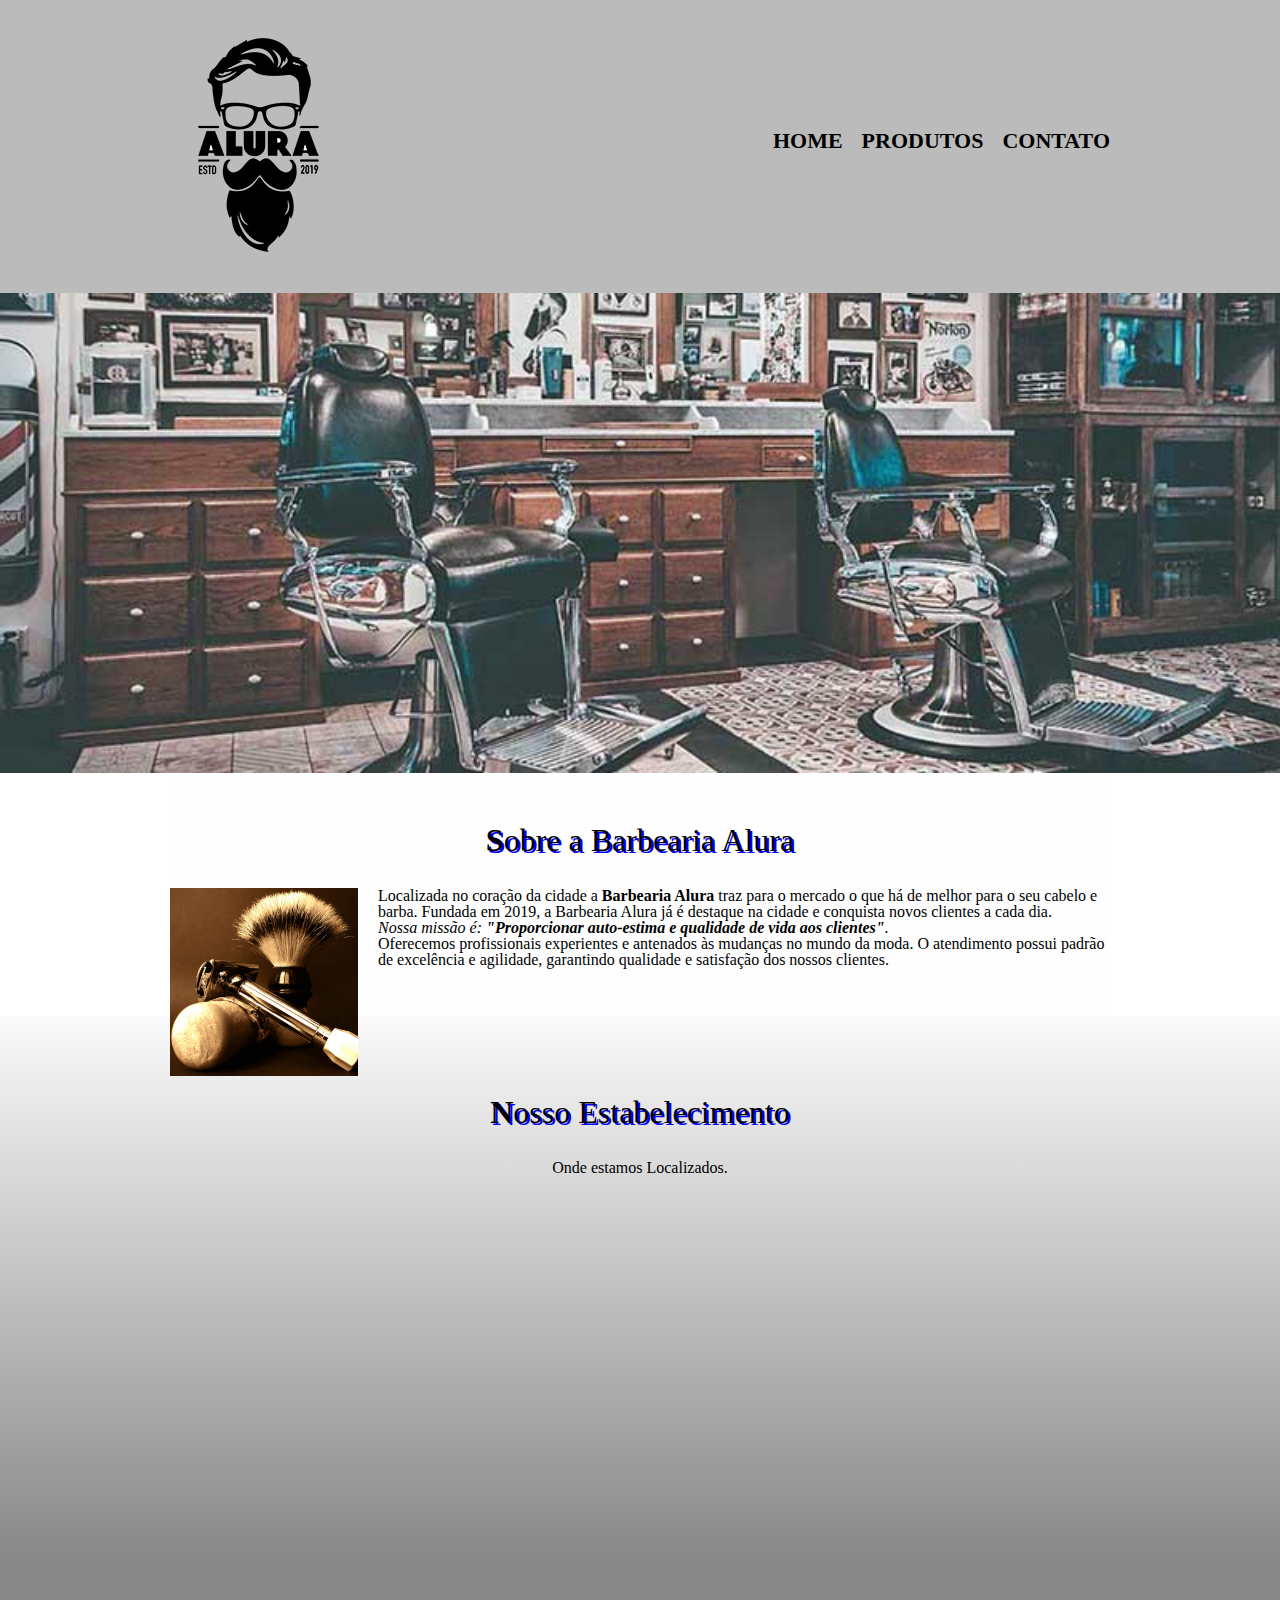
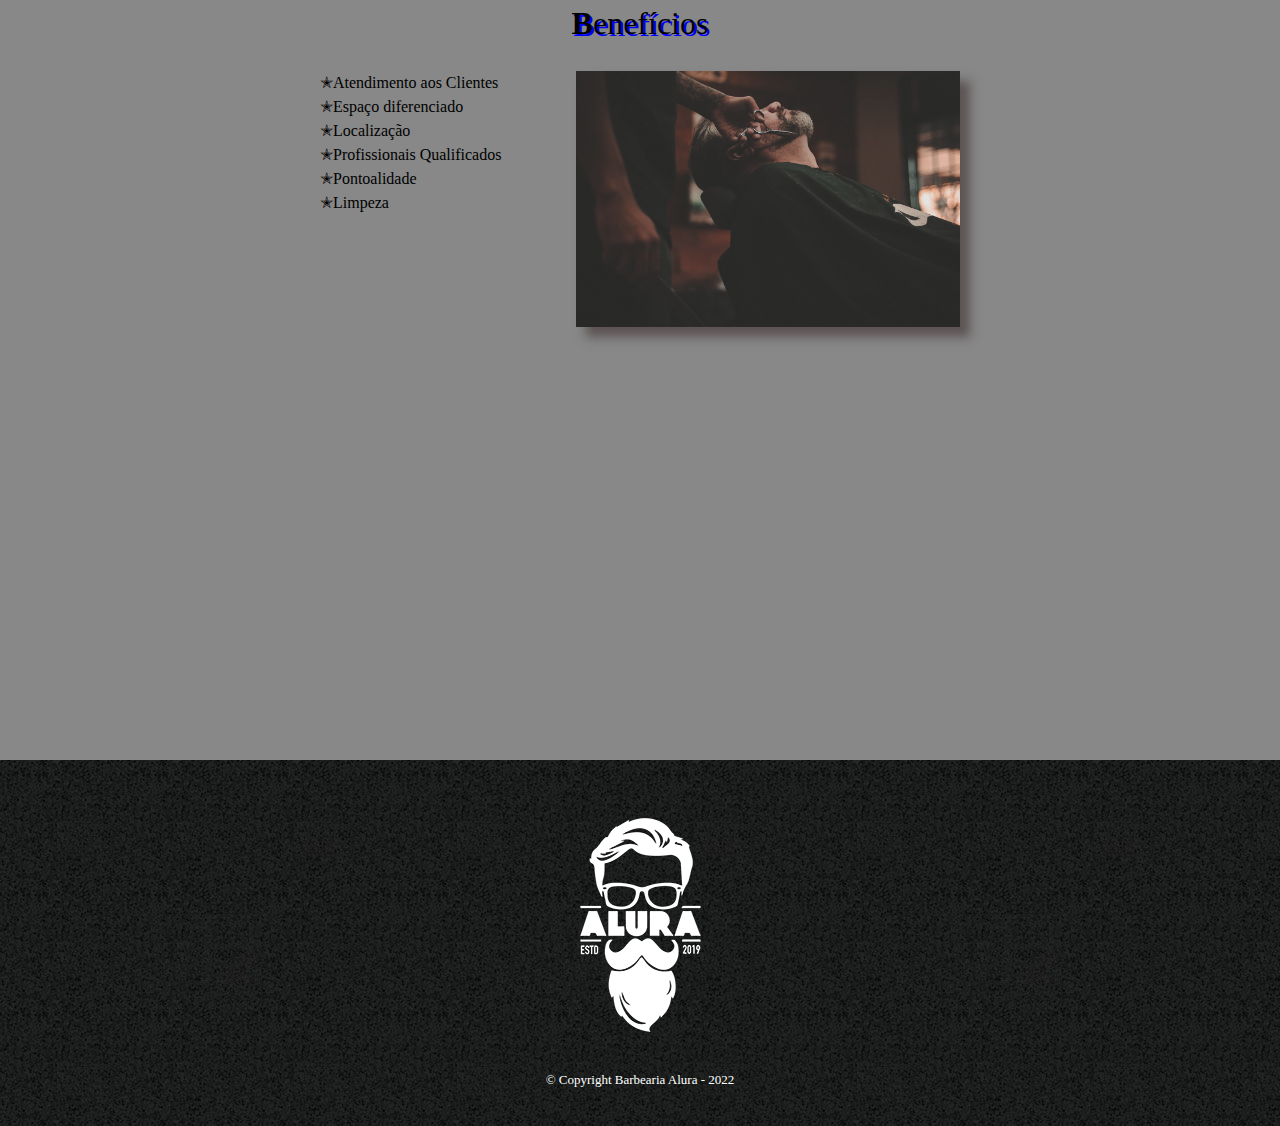
<file: index/index.html>
<!DOCTYPE html>
<html lang="pt-br">
	<head>
		<meta charset="UTF-8">
		<meta name="viewport" content="width=device-width">
		<title>Barbearia Alura</title>

		<link rel="stylesheet" href="/produtos/reset.css">
		<link rel="stylesheet" href="/index/style.css">
	</head>

	<body>
		<header>
			<div class="caixa">
				<h1><img src="/produtos/img/logo.png"></h1>

				<nav>
					<ul>
						<li><a href="/index/index.html">Home</a></li>
						<li><a href="/produtos/produtos.html">Produtos</a></li>
						<li><a href="/contato/contato.html">Contato</a></li>
					</ul>
				</nav>
			</div>
		</header>

		<img class="banner" src="/index/img/banner.jpg">

		<main>
			<section class="principal">
				<h2 class="titulo-principal">Sobre a Barbearia Alura</h2>

				<img class="utensilios" src="/produtos/img/utensilios.jpg" alt="Utensilios de um barbeiro.">
		 
				<p>Localizada no coração da cidade a <strong>Barbearia Alura</strong> traz para o mercado o que há de melhor para o seu cabelo e barba. Fundada em 2019, a Barbearia Alura já é destaque na cidade e conquista novos clientes a cada dia.</p>

				<p id="missao"><em>Nossa missão é: <strong>"Proporcionar auto-estima e qualidade de vida aos clientes"</strong>.</em></p>

				<p>Oferecemos profissionais experientes e antenados às mudanças no mundo da moda. O atendimento possui padrão de excelência e agilidade, garantindo qualidade e satisfação dos nossos clientes.</p>
			</section>
			<section class="mapa">
				<h3 class="titulo-principal">Nosso Estabelecimento</h3>
				<p>Onde estamos Localizados.</p>
				<div class="mapaConteudo"><iframe src="https://www.google.com/maps/embed?pb=!1m18!1m12!1m3!1d3884.988242868352!2d-72.54715158563225!3d-13.163141190730387!2m3!1f0!2f0!3f0!3m2!1i1024!2i768!4f13.1!3m3!1m2!1s0x916d9a5f89555555%3A0x3a10370ea4a01a27!2sMachu%20Picchu!5e0!3m2!1spt-BR!2sbr!4v1642948282320!5m2!1spt-BR!2sbr" 
				width="100%" height="300" style="border:0;" allowfullscreen="" loading="lazy"></iframe></div>
				

			</section>

			<section class="beneficios">
				<h3 class="titulo-principal">Benefícios</h3>
				<div class="conteudoBeneficios">
				<ul class="listaBeneficios">
					<li class="itens">Atendimento aos Clientes</li>
					<li class="itens">Espaço diferenciado</li>
					<li class="itens">Localização</li>
					<li class="itens">Profissionais Qualificados</li>
					<li class="itens">Pontoalidade</li>
					<li class="itens">Limpeza</li>
				</ul><img src="/index/img/beneficios.jpg" class="imagembeneficios">
			</div>


				<div class="video"><iframe width="560" height="315" src="https://www.youtube.com/embed/da6WyihxK84" title="YouTube video player" frameborder="0" allow="accelerometer; autoplay;
				 clipboard-write; encrypted-media; gyroscope; picture-in-picture" allowfullscreen></iframe></div>
			</section>
		</main>

		<footer>
			<img src="/produtos/img/logo-branco.png">
			<p class="copyright">&copy; Copyright Barbearia Alura - 2022</p>
		</footer>
	</body>
</html>
</file>
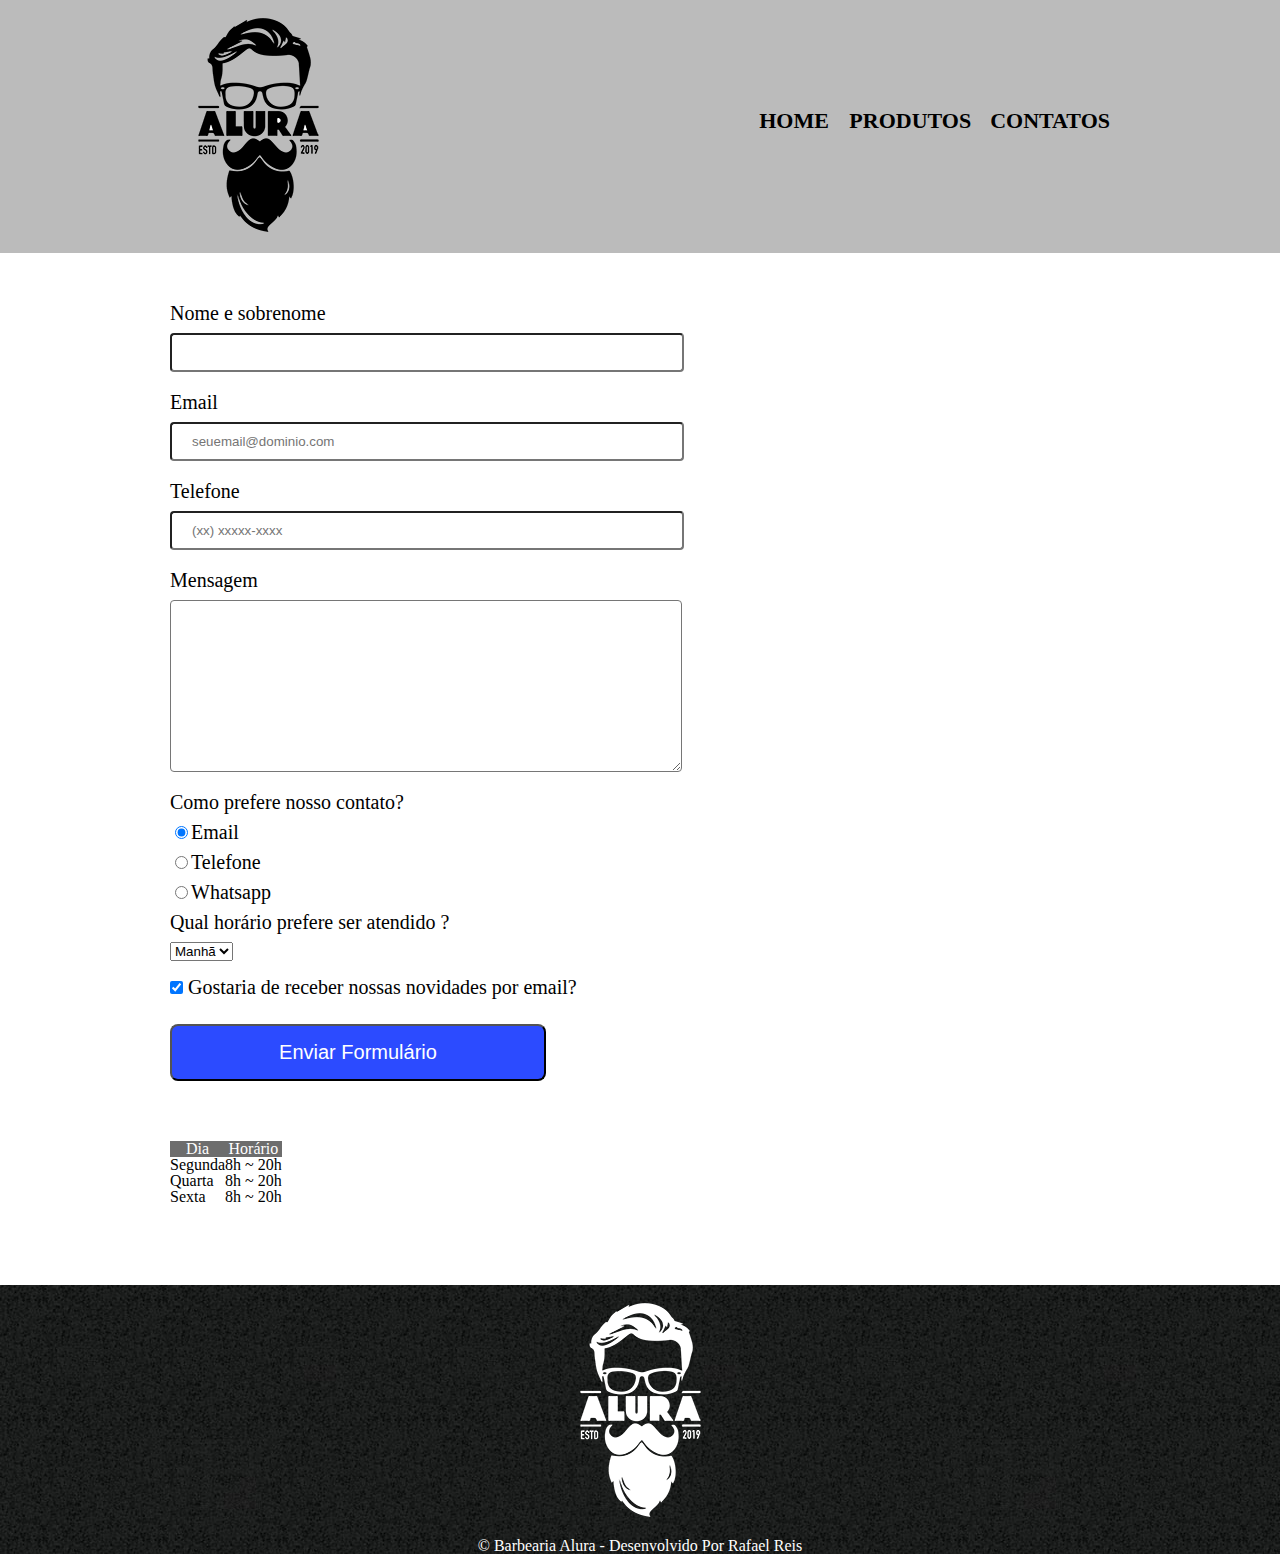
<file: contato/contato.html>
<!DOCTYPE html>
<html lang="pt-br">
<head>
    <meta charset="UTF-8">
    <meta name="viewport" content="width=device-width">
    <meta http-equiv="X-UA-Compatible" content="IE=edge">
    <meta name="viewport" content="width=device-width, initial-scale=1.0">
    <link rel="stylesheet" href="contato.css">
    <link rel="stylesheet" href="/produtos/reset.css">
    <title>Contato - Barbearia Alura</title>
</head>
<body>
    <header> 
        <div class="caixa">
                <h1><img src="/produtos/img/logo.png" alt="logo-barbearia"></h1>
                    <nav>
                        <ul class="navegacao">
                            
                            <li><a href="/index/index.html"> Home </a></li>
                            <li><a href="/produtos/produtos.html"> Produtos</a></li>
                            <li><a href="https://www.google.com.br">Contatos</a></li>
                        </ul>
                    </nav>
        </div>

    </header>
            <main>

                
                <form action="">
                    <label for="nomeSobrenome">Nome e sobrenome</label>
                        <input type="text" id="nomeSobrenome" class="input-padrao" required>

                    <label for="email">Email</label>
                        <input type="email" id="email" class="input-padrao" required placeholder="seuemail@dominio.com">

                    <label for="telefone">Telefone</label>
                        <input type="tel" id="telefone" class="input-padrao" required placeholder="(xx) xxxxx-xxxx">



                    <label for="mensagem">Mensagem</label>
                         <textarea cols="60" rows="10" name="" id="mensagem" class="input-padrao" required></textarea>

                    
                    <fieldset>
                            <legend>Como prefere nosso contato?</legend>
                                    <label for="radio-email">  <input type="radio"  value="Email"   id="radio-email" name="contato"  checked>Email</label>
                                       
                                    
                                    <label for="radio-telefone"><input type="radio" value="Telefone"  id="radio-telefone" name="contato" >Telefone</label>
                                            
                                    
                                    
                                    <label for="radio-whatsapp"> <input type="radio"  value="Whatsapp" id="radio-whatsapp" name="contato" >Whatsapp</label>
                                         
                    </fieldset>


                    <fieldset>
                        <legend>Qual horário prefere ser atendido ?</legend>
                            <select >
                                <option >Manhã</option>
                                <option >Tarde</option>
                                <option >Noite</option>
                            </select>

                      </fieldset>




                        <label for=""> <input type="checkbox"  class="checkbox" checked> Gostaria de receber nossas novidades por email?</label>
                      

                        <input type="submit" value="Enviar Formulário" class="enviar">

                </form>
                <section id="table">
                    <table>
                        <thead>
                            <tr>
                                <th>Dia</th>
                                <th>Horário</th>
                            </tr>
                        </thead>
                        <tbody>
                            <tr>
                                <td>Segunda</td>
                                <td>8h ~ 20h</td>
                            </tr>
                            <tr>
                                <td>Quarta</td>
                                <td>8h ~ 20h</td>
                            </tr>
                            <tr>
                                <td>Sexta</td>
                                <td>8h ~ 20h</td>
                            </tr>
                        </tbody>
                    </table>



                    
                </section> 


                
            </main>
                
    <footer>
        <img src="/produtos/img/logo-branco.png" alt="logo-barbearia">
        <p>&copy; Barbearia Alura - Desenvolvido Por Rafael Reis</p>
    </footer>
    
</body>
</html>
</file>
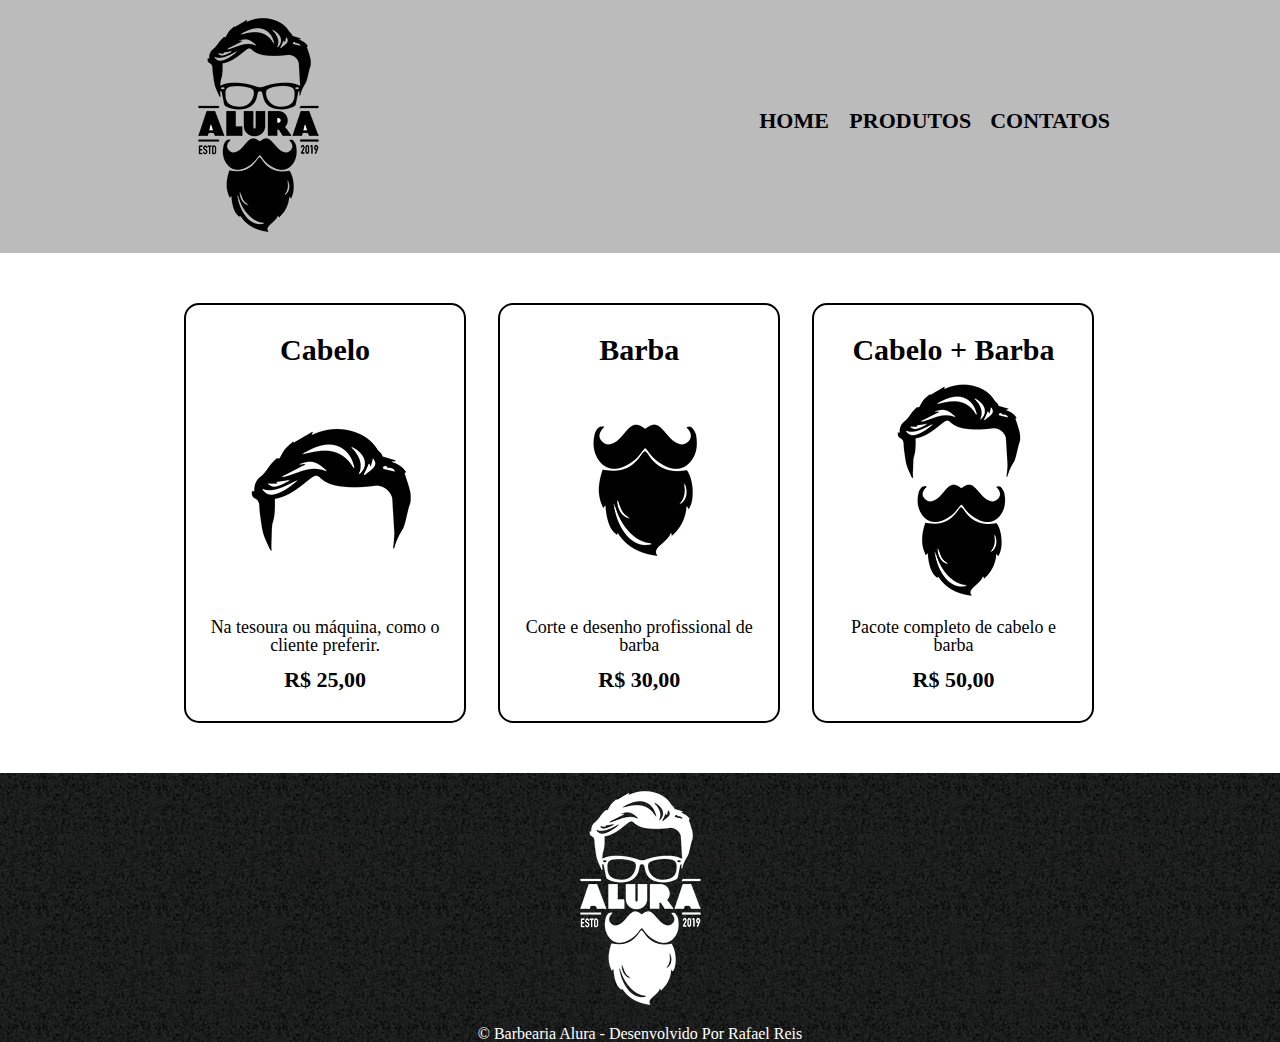
<file: produtos/produtos.html>
<!DOCTYPE html>
<html lang="pt-br">
<head>
    <meta charset="UTF-8">
    <meta name="viewport" content="width=device-width">
    <meta http-equiv="X-UA-Compatible" content="IE=edge">
    <meta name="viewport" content="width=device-width, initial-scale=1.0">
    <link rel="stylesheet" href="produtos.css">
    <link rel="stylesheet" href="reset.css">
    <title>Produtos - Barbearia Alura</title>
</head>
<body>
    <header> 
        <div class="caixa">
                <h1><img src="/produtos/img/logo.png" alt="logo-barbearia"></h1>
                    <nav>
                        <ul class="navegacao">
                            
                            <li><a href="/index/index.html"> Home </a></li>
                            <li><a href="/produtos/produtos.html"> Produtos</a></li>
                            <li><a href="/contato/contato.html">Contatos</a></li>
                        </ul>
                    </nav>
        </div>

    </header>

    <main>
        <ul class="produtos">
             <li><h2>Cabelo</h2>
                <img src="/produtos/img/cabelo.jpg" alt="">
                    <p class="produto-descricao">Na tesoura ou máquina, como o cliente preferir.</p>
                    <p class="produto-preco">R$ 25,00</p>

            </li>      
             <li><h2>Barba</h2>
            
            <img src="/produtos/img/barba.jpg" alt="">
                <p  class="produto-descricao">Corte e desenho profissional de barba</p>
                <p class="produto-preco">R$ 30,00</p>           
            
            
            </li>       
             <li><h2>Cabelo + Barba</h2>
            
            <img src="/produtos/img/cabelo+barba.jpg" alt="">
                <p  class="produto-descricao">Pacote completo de cabelo e barba</p>
                <p class="produto-preco">R$ 50,00</p>
            
            
            
            </li>      
                                 
        </ul>
    </main>
    <footer>
        <img src="/produtos/img/logo-branco.png" alt="logo-barbearia">
        <p>&copy; Barbearia Alura - Desenvolvido Por Rafael Reis</p>
    </footer>
    
</body>
</html>
</file>
<file: index/style.css>
header {
	background: #BBBBBB;
	padding: 20px 0;
}

.caixa {
	position: relative;
	width: 940px;
	margin: 0 auto;
}

nav {
	position: absolute;
	top: 110px;
	right: 0;
}

nav li {
	display: inline;
	margin: 0 0 0 15px;
}

nav a {
	text-transform: uppercase;
	color: #000000;
	font-weight: bold;
	font-size: 22px;
	text-decoration: none;
}

nav a:hover {
	color: #19adc7;
	text-decoration: underline;
}


footer {
	text-align: center;
	background: url("/produtos/img/bg.jpg");
	padding: 40px 0;
}

.copyright {
	color: #FFFFFF;
	font-size: 13px;
	margin: 20px 0 0;
}

main {
	
}

form {
	margin: 40px 0;
}


table {
	margin: 20px 0 40px;
}

thead {
	background: #555555;
	color: white;
	font-weight: bold;
}

td, th {
	border: 1px solid #000000;
	padding: 8px 15px;
}



.banner {
	width:100%;
}

.titulo-principal {
	text-align: center;
	font-size: 2em;
	margin: 0 0 1em;
	clear: left;
	text-shadow: 2px 2px blue ;
}



.titulo-principal:first-letter{ /* marca a primeira letra para aplicar o estilo */
	font-weight: bold;
}

.principal{
	padding: 3em 0;
	background: #fefefe;
	width: 940px;
	margin: 0 auto;



}

.principal p h2 {
	margin: 0 0 1em;
	
	
	
}

.principal strong {
	font-weight: bold;
}

.principal em {
	font-style: italic;
}

.utensilios {
	width: 20%  ;
	float: left;
	margin: 0 20px 20px 0;
}


.conteudoBeneficios{
	width:  640px;
	margin: 0 auto;
}
.listaBeneficios{
	width: 40%;
	display: inline-block;
	vertical-align: top;
	

}

.itens{
	line-height: 1.5;

}
.itens:before{ /* adiciona item antes de qualquer conteudo */

	content: "✭";


}

/*.itens:first-child{ /* seleciona o primeiro elemento da lista para ser aplicado 
	font-weight: bold;
}
*/




.beneficios{
	padding: 3em 0;
	background: #888888;

}

.imagembeneficios {
	width: 60%;
	opacity: 0.80;
	transition: 500ms;
	box-shadow: 10px 10px 10px rgb(82, 71, 71) ;
	
	
}

.imagembeneficios:hover{

	opacity: 100%;
}



.mapa{
	padding: 3em 0;

	background: linear-gradient(#fafafa,#888888);


}
.mapaConteudo{
	width: 940px;
	margin: 0 auto;

}

.mapa p{
	margin: 0 0 2em;
	text-align: center;


}

.video {
	width: 100%;
	margin: 2em auto;

}

@media screen and (max-width: 480px) {
    .caixa, .principal, .conteudoBeneficios, .video{
        width: auto;
    };

	h1 {
		text-align: center;
	};
	nav {
		position: static;
	};
	.listaBeneficios, .imagembeneficios{
		width: 100%;
	}
    
}
</file>
<file: contato/contato.css>
header{
    background: #bbbbbb ;
    padding: 20px 0;



}

.caixa{
    position: relative;
    width: 940px;
    margin: auto;


}

nav{
    position: absolute;
    top: 110px;
    right: 0;


}


nav li {
    display: inline;
    margin:  0 0 0 15px;

}
nav a {
    text-transform: uppercase;
    color: #000000;
    font-weight: bold;
    font-size: 22px;
    text-decoration: none;
}
nav a:hover{
    color: rgb(15, 122, 172);
    
}
main{
    width: 940px;
    margin: 0 auto;
    padding:  50px;
}
form{
    margin:  40px 0 ;


}
form label, form legend{
    display: block;
    font-size: 20px;
    margin: 0 0 10px ;
}
.input-padrao{
    display: block;
    margin: 0 0 20px;
    padding: 10px 20px ;
    border-radius: 4px; /* arredondar a borda do imput */
    width: 50%; /* largura do imput */
}

.checkbox{
    margin: 20px 0 ;

}

.enviar{

    width: 40%;
    padding: 15px 0;
    background: rgb(44, 75, 255);
    color: white;
    font-size: 20px;
    border-radius: 8px;
    transition: 1s all;
    cursor: pointer;




}
.enviar:hover{
    background: rgb(243, 165, 20);
    transform: scale(1.2);
}

#table{
    margin: 60px 0 30px;
}

thead{
    background: rgb(109, 109, 109);
    color: white;
    font-weight: bold;
}

td,th{
    border: 1px solid #000000;
}


footer{
	text-align: center ;
	color: white;
	
	background: url("/produtos/img/bg.jpg");
    padding: 40px 0 ;
    
}
</file>
<file: produtos/produtos.css>
header{
    background: #bbbbbb ;
    padding: 20px 0;



}

.caixa{
    position: relative;
    width: 940px;
    margin: auto;


}

nav{
    position: absolute;
    top: 110px;
    right: 0;


}


nav li {
    display: inline;
    margin:  0 0 0 15px;

}
nav a {
    text-transform: uppercase;
    color: #000000;
    font-weight: bold;
    font-size: 22px;
    text-decoration: none;
}
nav a:hover{
    color: rgb(15, 122, 172);
    
}

.produtos {

    width: 940px;
    margin: 0 auto;
    padding: 50px 0 ;
    

}




.produtos li{
    display: inline-block;
    text-align: center;
    width: 30%;
    vertical-align: top;
    margin: 0 1.5%;
    padding:  30px 20px;
    box-sizing: border-box;
   /* border-color: #000000 ;
    border-width: 2px;
    border-style: solid;*/
    border: 2px solid #000000;
    border-radius: 15px;
}
 .produtos li:hover{
     border-color: rgb(15, 122, 172) ;
 }

 .produtos li:hover h2{
     font-size: 35px;
 }

 .produtos li:active{
     border-color: red;

 }



.produtos h2{
    font-size: 30px;
    font-weight: bold;
}
.produto-descricao {
    font-size: 18px;
}

.produto-preco{
    font-size: 22px;
    font-weight: bold;
    margin-top: 15px;
    
}

footer{
	text-align: center ;
	color: white;
	
	background: url("/produtos/img/bg.jpg");
    padding: 40px 0 ;
    
}
</file>
